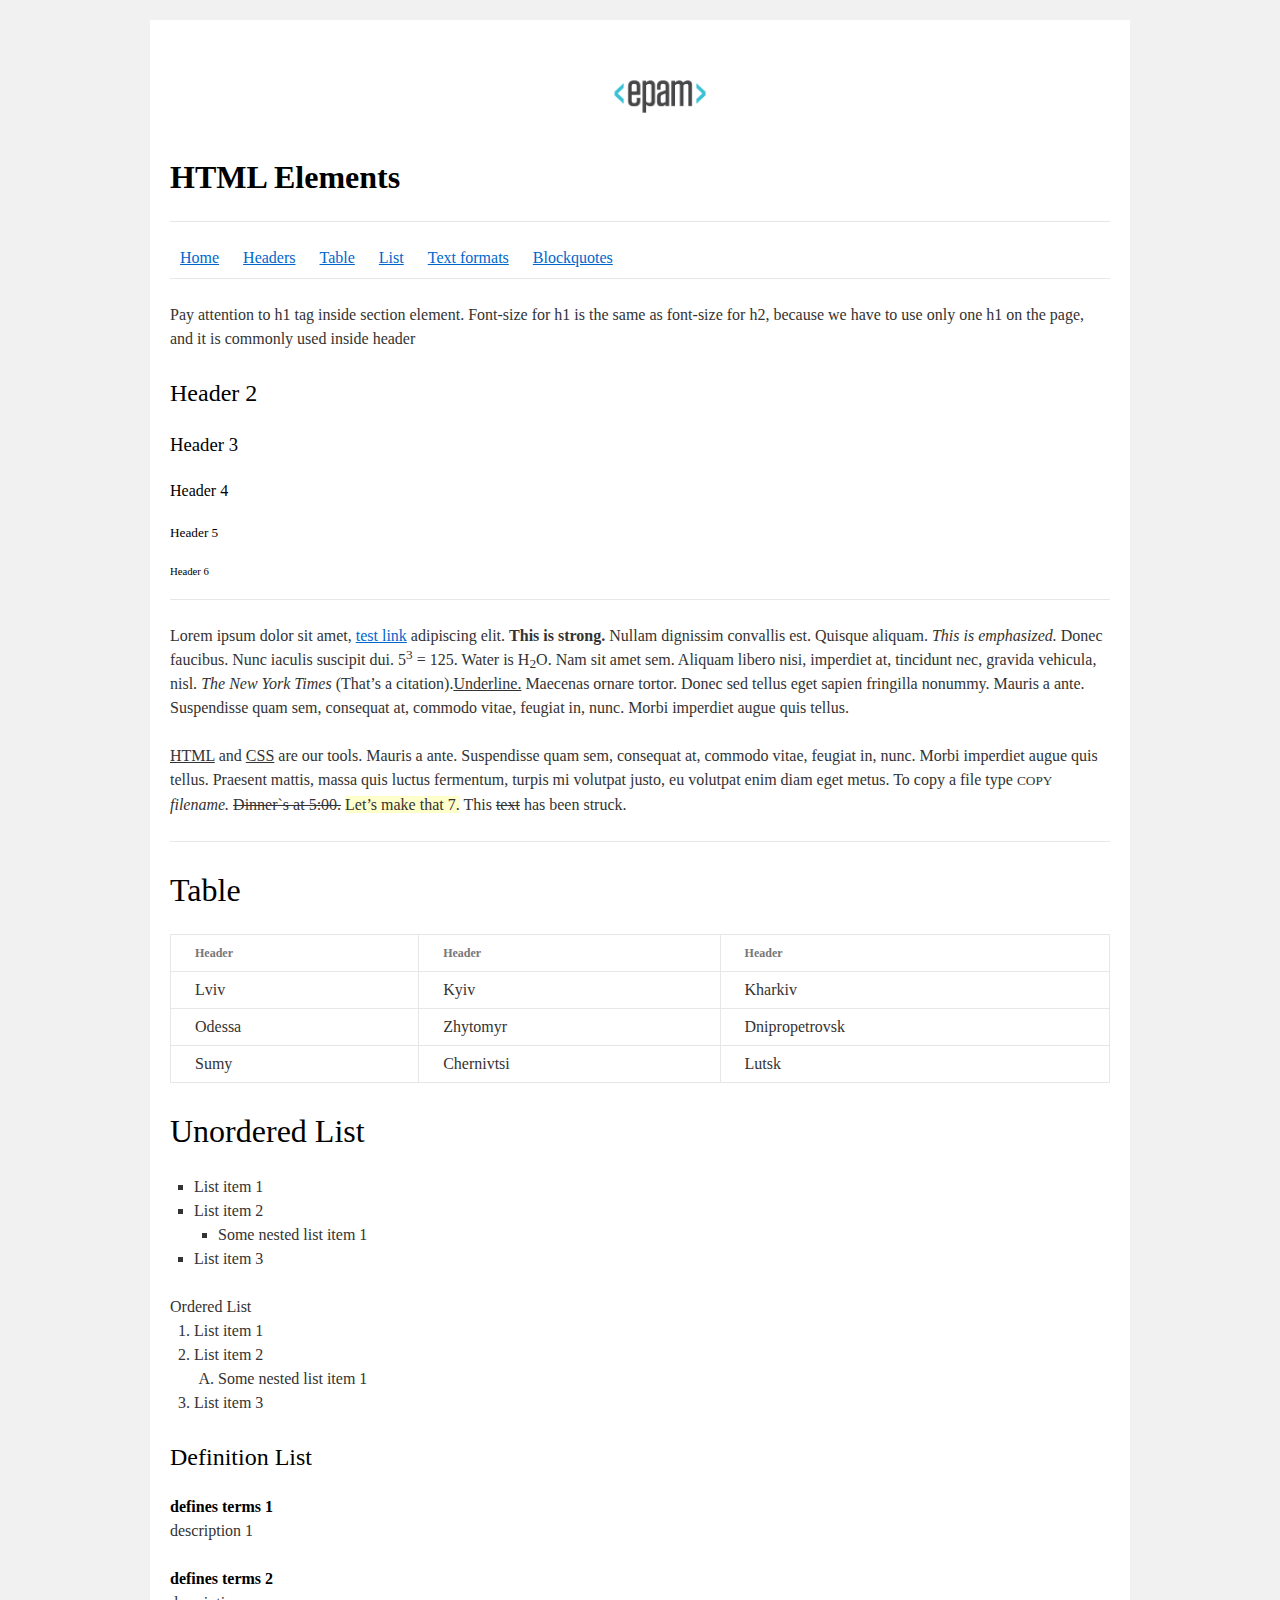
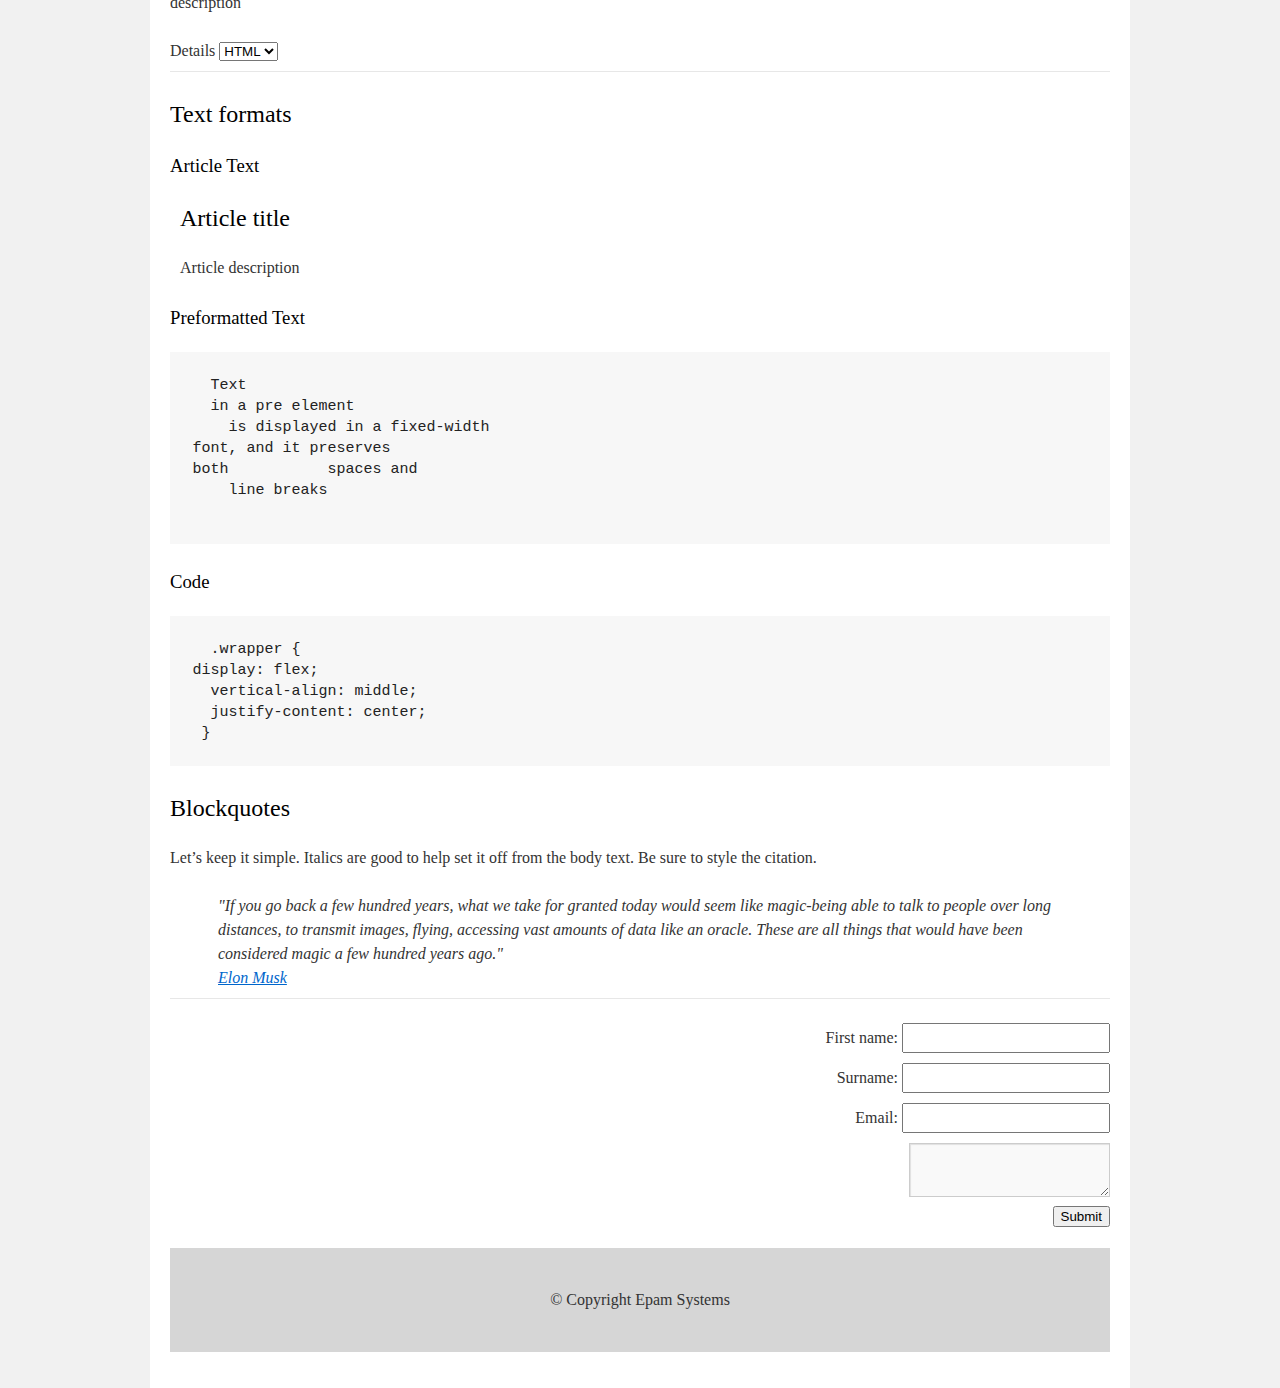
<file: homework/index.html>
<!DOCTYPE html>
<html lang="en">

<head>
  <meta charset="utf-8">
  <title>HTML Basics</title>
  <link rel="stylesheet" href="style.css">
</head>

<body>
  <div id="wrapper">
    <div id="main">
      <div id="container">
        <div id="content" role="main">
          <!-- TODO: Content goes here -->
          <img src="logo.png">
          <h1><b>HTML Elements</b></h1>
<hr>
          <nav>
  
            <a href="#">Home</a>
            <a href="#">Headers</a>
            <a href="#">Table</a>
            <a href="#">List</a>
            <a href="#">Text formats</a>
            <a href="#">Blockquotes</a>

</nav>
<hr>
<p>Pay attention to h1 tag inside section element. Font-size for h1 is the same as font-size for h2,
 because we have to use only one h1 on the page, and it is commonly used inside header</p>

<h2>Header 2</h2>
<h3>Header 3</h3>
<h4>Header 4</h4>
<h5>Header 5</h5>
<h6>Header 6</h6>
<hr>
<p>Lorem ipsum dolor sit amet, <a href="#">test link</a> adipiscing elit. <strong>This is strong.</strong>
 Nullam dignissim convallis est. Quisque aliquam. <i>This is emphasized.</i>
  Donec faucibus. Nunc iaculis suscipit dui. 5<sup>3</sup> = 125. Water is H<sub>2</sub>O. Nam sit amet sem.
   Aliquam libero nisi, imperdiet at, tincidunt nec, gravida vehicula, nisl.
    <i>The New York Times</i> (That’s a citation).<u>Underline.</u> Maecenas ornare tortor.
     Donec sed tellus eget sapien fringilla nonummy. Mauris a ante.
      Suspendisse quam sem, consequat at, commodo vitae, feugiat in, nunc.
       Morbi imperdiet augue quis tellus.</p>

<p><u>HTML</u> and <u>CSS</u> are our tools. Mauris a ante. Suspendisse quam sem, consequat at, commodo vitae,
 feugiat in, nunc. Morbi imperdiet augue quis tellus. Praesent mattis, massa quis luctus fermentum,
  turpis mi volutpat justo, eu volutpat enim diam eget metus. To copy a file type <small>COPY</small> 
  <i>filename.</i>
   <del>Dinner`s at 5:00.</del> <ins>Let’s make that 7.</ins> This <del>text</del> has been struck.</p>
<hr>
<h1>Table</h1>
<table>
<tr>
<th>Header</th>
<th>Header</th>
<th>Header</th>
</tr>

<tr>
  <td>Lviv</td>
  <td>Kyiv</td>
  <td>Kharkiv</td>
</tr>

<tr>
  <td>Odessa</td>
  <td>Zhytomyr</td>
  <td>Dnipropetrovsk</td>
</tr>

<tr>
  <td>Sumy</td>
  <td>Chernivtsi</td>
  <td>Lutsk</td>
</tr>

</table>


<h1>Unordered List</h1>

<ul>
  <li>List item 1</li>
  <li>List item 2</li>
  <ul>
    <li>Some nested list item 1</li>
    </ul>
  <li>List item 3
</li>
</ul>


	

<h1></h1>Ordered List
<ol>
<li> List item 1</li>
<li>List item 2</li>
<ol class="A">
  <li>Some nested list item 1</li>
  </ol>
<li>List item 3</li>
</ol>

<h2>Definition List</h2>

<dl>
<dt>defines terms 1</dt>
<dd>description 1</dd>
<dt>defines terms 2</dt>
<dd>description </dd>
</dl>

Details
<select>
<option>HTML</option>
<option>CSS</option>
<option>JS</option>
</select>

<hr>
<h2>Text formats</h2>


  <h3>Article Text</h3>
<article>

  <h2>Article title</h2>

<p>Article description</p>
</article>

<h3>Preformatted Text</h3>

<pre>
  Text
  in a pre element
    is displayed in a fixed-width
font, and it preserves
both           spaces and
    line breaks
  </pre>


<h3>Code</h3>
<pre>
  .wrapper {
display: flex;
  vertical-align: middle;
  justify-content: center;
 }
</pre>


 <h2>Blockquotes</h2>

<p>Let’s keep it simple. Italics are good to help set it off from the body text.
   Be sure to style the citation.</p>
<blockquote> 
"If you go back a few hundred years, what we take for granted today would seem 
like magic-being able to talk to people over long distances, to transmit images, flying,
 accessing vast amounts of data like an oracle. These are all things that would have been 
 considered magic a few hundred years ago." <br>         
 <a href="#">Elon Musk</a>  
</blockquote> 
<hr>
<form align="rigt" method="post">
  First name: <input><br>
Surname: <input><br>
Email: <input><br>
<textarea></textarea>
<br>
<button class="submit">Submit</button>
</form>


<footer>© Copyright Epam Systems</footer>

        </div>
      </div>
    </div>
  </div>
</body>

</html>
</file>
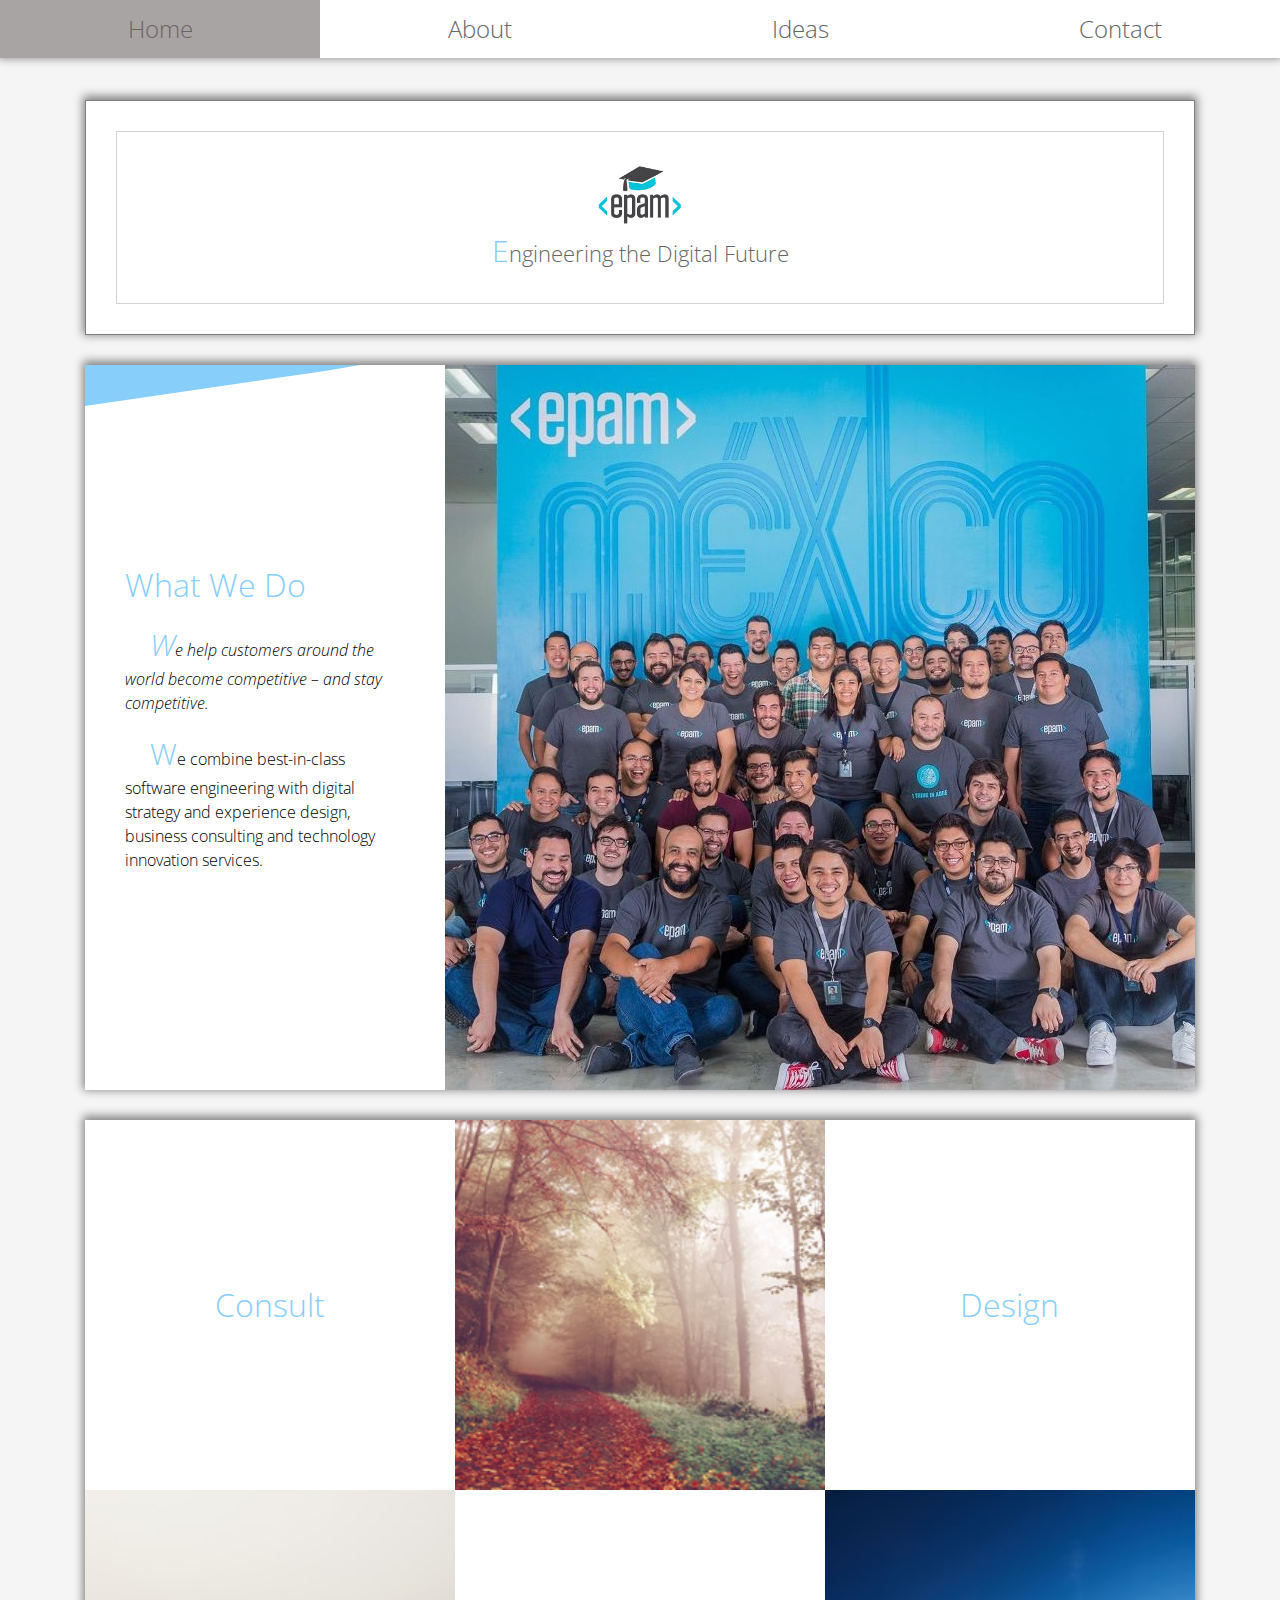
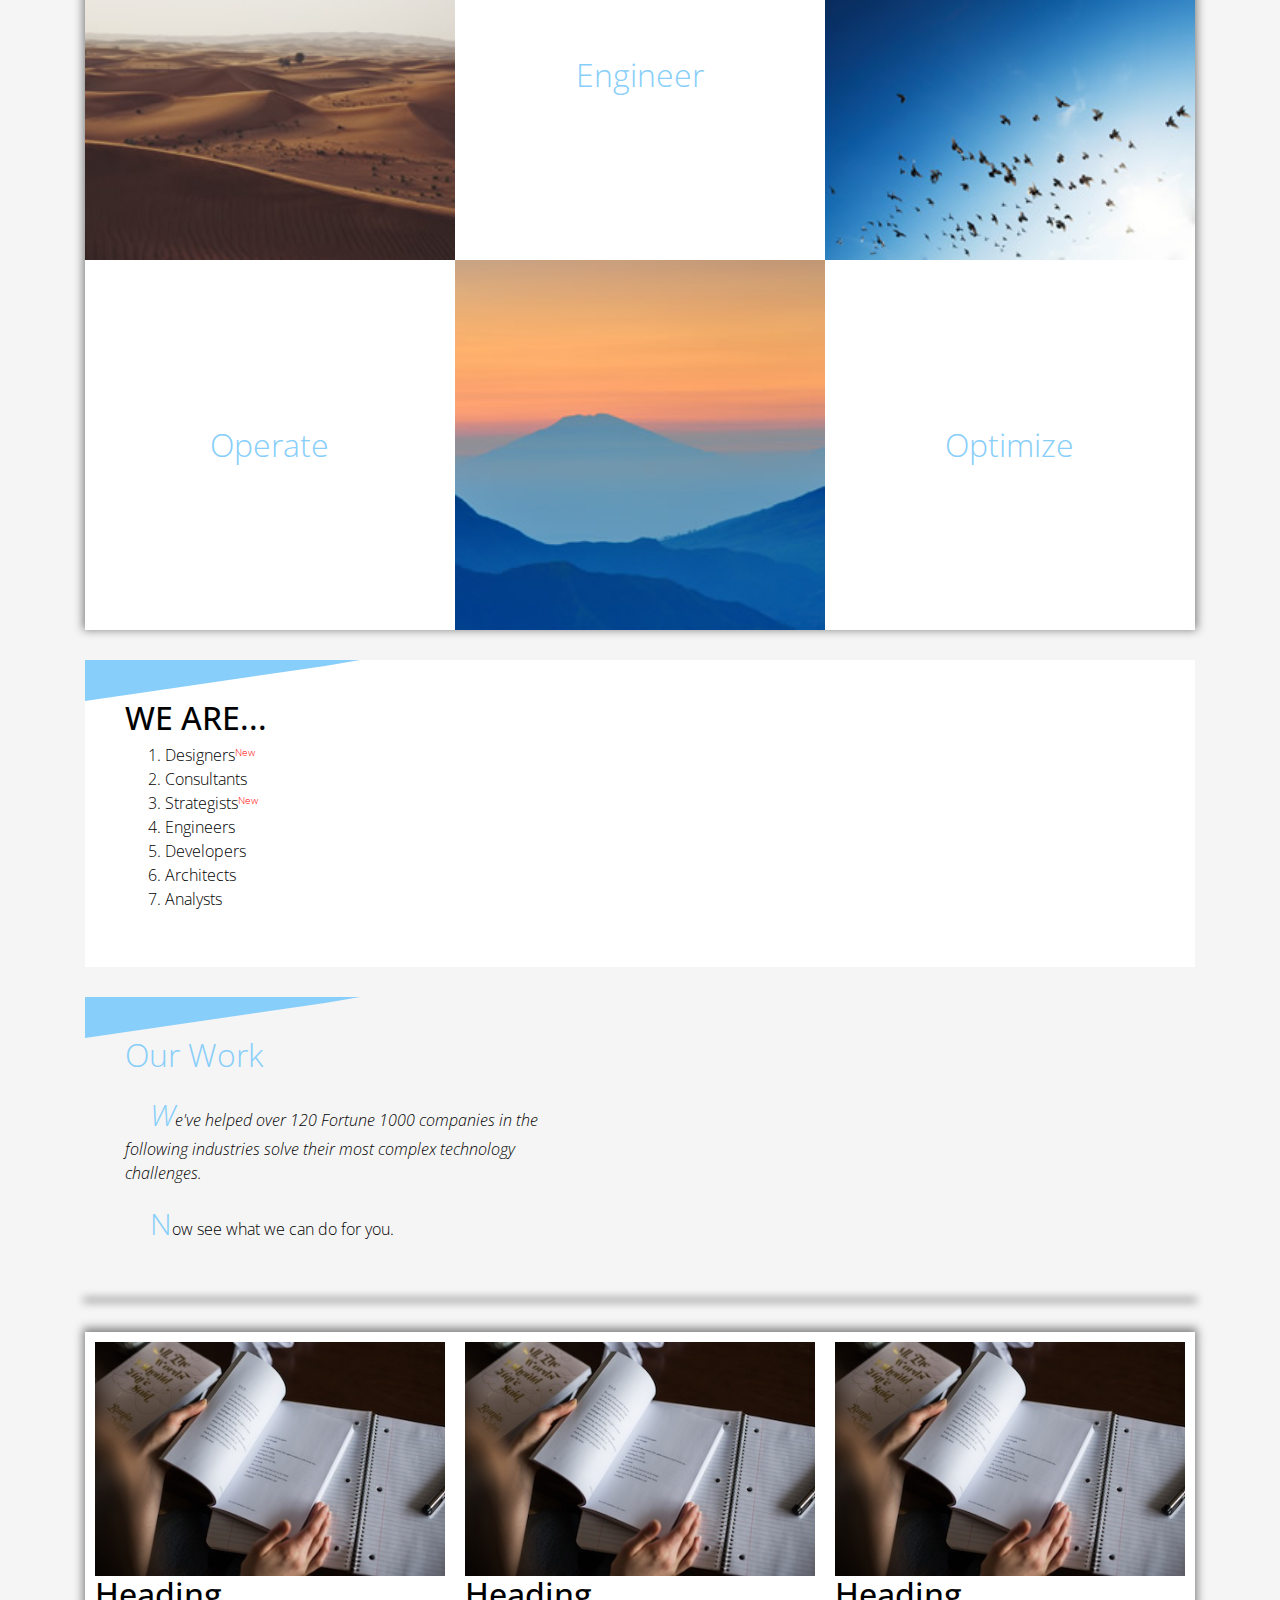
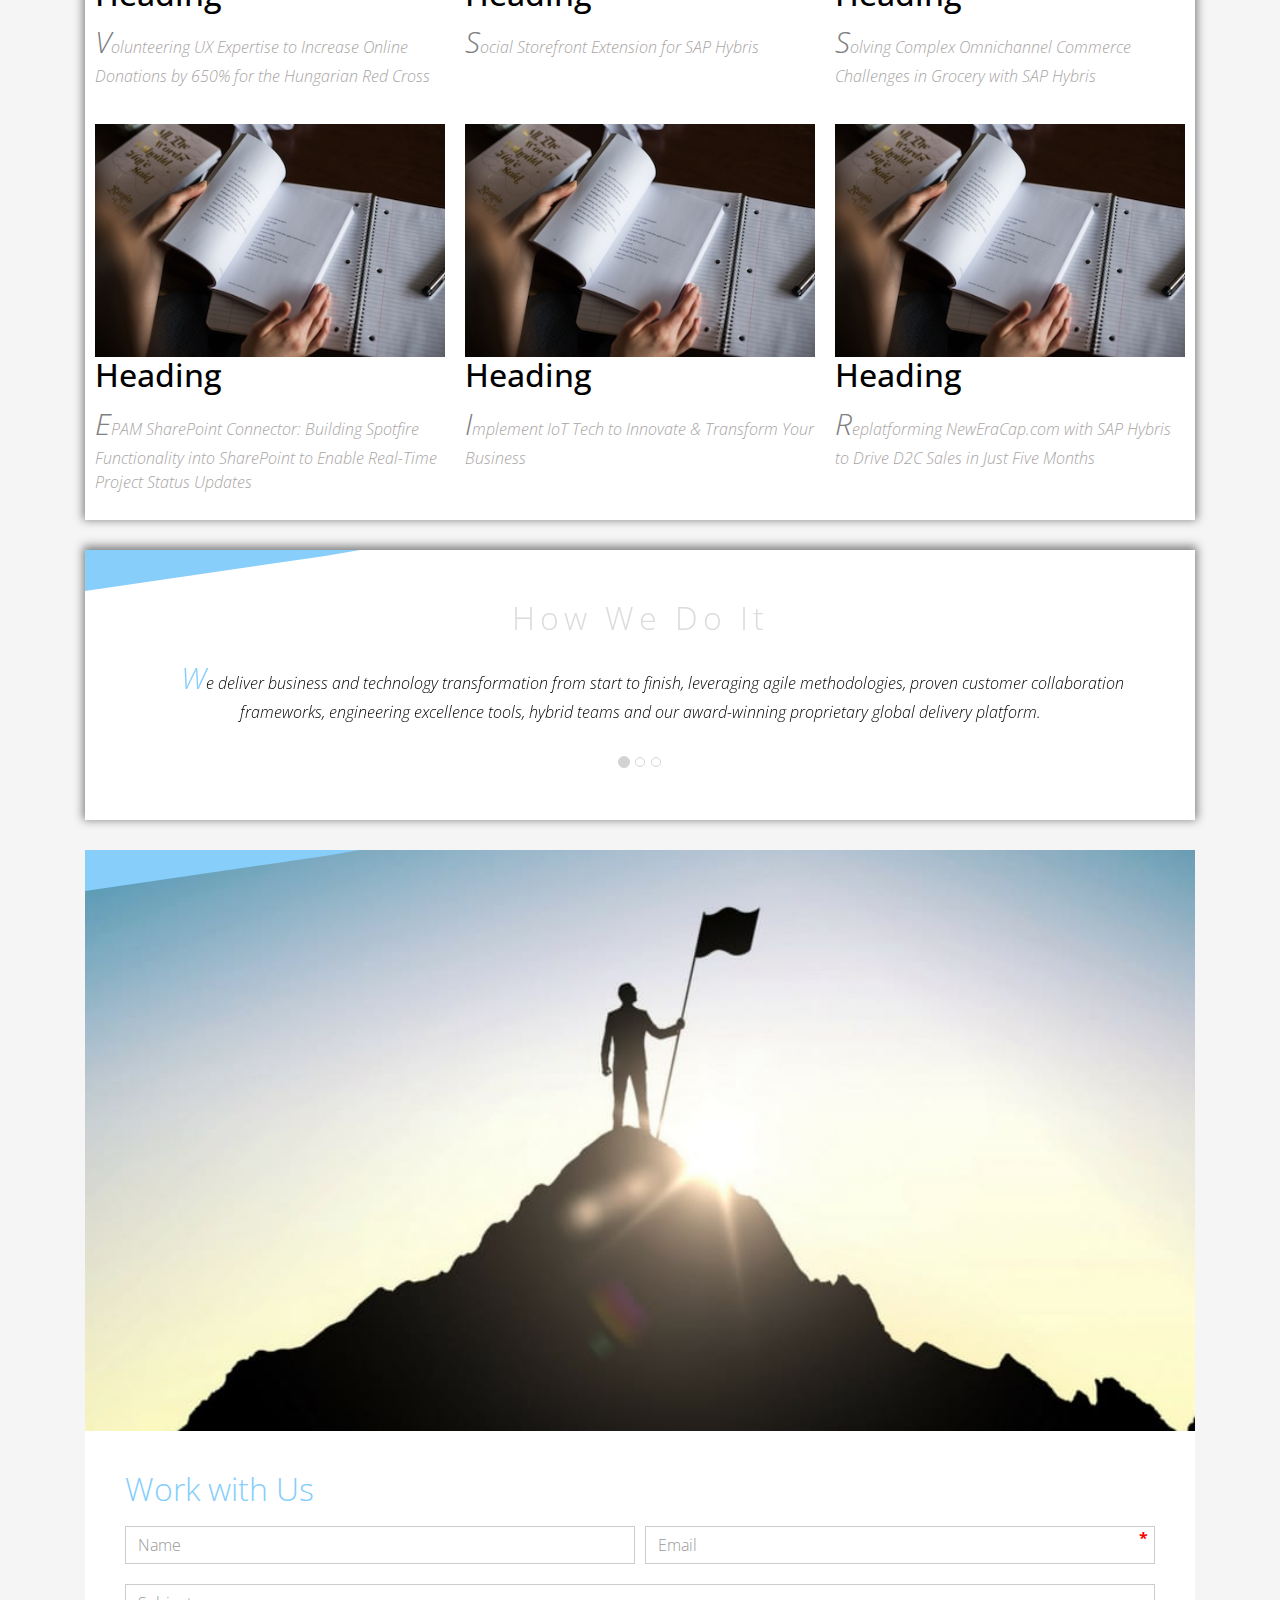
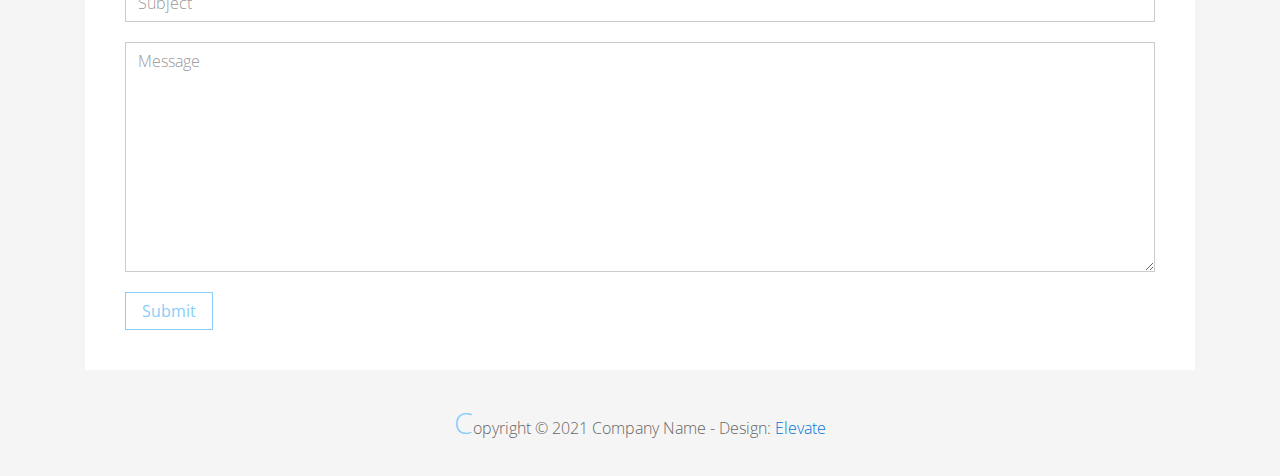
<file: FL18_HW2/homework/index.html>
<!DOCTYPE html>
<html lang="en">
<head>
  <meta charset="utf-8">
  <meta http-equiv="X-UA-Compatible" content="IE=edge">
  <meta name="viewport" content="width=device-width, initial-scale=1">

  <title>CSS Basics HW</title>



  <!-- load stylesheets -->
  <link rel="stylesheet" href="http://fonts.googleapis.com/css?family=Open+Sans:300,400">
  <!-- Google web font "Open Sans" -->
  <link rel="stylesheet" href="css/bootstrap.min.css">
  <!-- Bootstrap style -->
  <link rel="stylesheet" href="css/general.css">
  <link rel="stylesheet" href="css/style.css">
  <!-- Templatemo style -->
</head>

<body>
<div class="container">

  <div class="tm-sidebar">
    <nav class="tm-main-nav">
      <ul>
        <li class="tm-nav-item"><a href="#home" class="tm-nav-item-link">Home</a></li>
        <li class="tm-nav-item"><a href="#about" class="tm-nav-item-link">About</a></li>
        <li class="tm-nav-item"><a href="#ideas" class="tm-nav-item-link">Ideas</a></li>
        <li class="tm-nav-item"><a href="#contact" class="tm-nav-item-link">Contact</a></li>
      </ul>
    </nav>
  </div>

  <div class="tm-main-content">

    <div id="home" class="tm-content-box tm-content-header margin-b-10">
      <div class="tm-banner">
        <div class="tm-banner-inner">
          <img src="img/epam_logo.png" width="100" alt="">
          <p class="tm-banner-text">Engineering the Digital Future</p>
        </div>
      </div>
    </div>

    <section>
      <div class="tm-content-box flex-2-col">

        <div class="padding-medium flex-item tm-team-description-container flex-item">
          <h2 class="tm-section-title">What We Do</h2>
          <p class="tm-section-description">We help customers around the world become competitive – and stay competitive.</p>
          <p class="tm-section-description"> We combine best-in-class software engineering with digital strategy and experience design, business consulting and technology innovation services.</p>
        </div>
        <div class="flex-item">
          <img src="img/epam-mexico.jpg" alt="epam-mexico">
        </div>

      </div>

      <div id="about" class="tm-content-box">

        <ul class="boxes gallery-container">
          <li class="box box-bg">
            <h2 class="tm-section-title tm-section-title-box tm-box-bg-title">Consult</h2>
          </li>
          <li class="box">
            <a href="img/idea-large-01.jpg">
              <img src="img/idea-01.jpg" alt="Image" class="img-fluid thumbnail box-img">
            </a>
          </li>
          <li class="box box-bg">
            <h2 class="tm-section-title tm-section-title-box tm-box-bg-title">Design</h2>
          </li>
          <li class="box">
            <a href="img/idea-large-02.jpg">
              <img src="img/idea-02.jpg" alt="Image" class="img-fluid thumbnail box-img">
            </a>
          </li>
          <li class="box box-bg">
            <h2 class="tm-section-title tm-section-title-box tm-box-bg-title">Engineer</h2>
          </li>
          <li class="box">
            <a href="img/idea-large-03.jpg">
              <img src="img/idea-03.jpg" alt="Image" class="img-fluid thumbnail box-img">
            </a>
          </li>
          <li class="box box-bg">
            <h2 class="tm-section-title tm-section-title-box tm-box-bg-title">Operate</h2>
          </li>
          <li class="box">
            <a href="img/idea-large-04.jpg">
              <img src="img/idea-04.jpg" alt="Image" class="img-fluid thumbnail box-img">
            </a>
          </li>
          <li class="box box-bg">
            <h2 class="tm-section-title tm-section-title-box tm-box-bg-title">Optimize</h2>
          </li>
        </ul>

      </div>

    </section>

    <!-- slider -->
    <section class="heading tm-content-box">
      <div class="padding-medium">
        <h2> WE ARE...</h2>
        <ol>
          <li><a href="index.html" class="text">Designers</a></li>
          <li><a href="index.html">Consultants</a></li>
          <li><a href="#" class="text">Strategists</a></li>
          <li><a href="#">Engineers</a></li>
          <li><a href="#">Developers</a></li>
          <li><a href="#">Architects</a></li>
          <li><a href="#">Analysts</a></li>
        </ol>
      </div>
    </section>

    <section class="blocks">
      <div class="padding-medium flex-item tm-team-description-container">
        <h2 class="tm-section-title">Our Work</h2>
        <p class="tm-section-description">We've helped over 120 Fortune 1000 companies in the following industries solve their most complex technology challenges. </p>
        <p class="tm-section-description"> Now see what we can do for you.</p>
      </div>
      <div class="tm-content-box flex-2-col">
      </div>
      <div  class="tm-content-box">
        <ul class="boxes gallery-container">
          <li class="box box-work">
            <img src="img/study.jpeg" alt="Image" class="img-fluid">
            <div>
              <h2>Heading</h2>
              <p>Volunteering UX Expertise to Increase Online Donations by 650% for the Hungarian Red Cross</p>
            </div>
          </li>
          <li class="box box-work">
            <img src="img/study.jpeg" alt="Image" class="img-fluid">
            <div>
              <h2>Heading</h2>
              <p>Social Storefront Extension for SAP Hybris</p>
            </div>
          </li>
          <li class="box box-work">
            <img src="img/study.jpeg" alt="Image" class="img-fluid">
            <div>
              <h2>Heading</h2>
              <p>Solving Complex Omnichannel Commerce Challenges in Grocery with SAP Hybris</p>
            </div>
          </li>
          <li class="box box-work">
            <img src="img/study.jpeg" alt="Image" class="img-fluid">
            <div>
              <h2>Heading</h2>
              <p>EPAM SharePoint Connector: Building Spotfire Functionality into SharePoint to Enable Real-Time Project Status Updates</p>
            </div>
          </li>
          <li class="box box-work">
            <img src="img/study.jpeg" alt="Image" class="img-fluid">
            <div>
              <h2>Heading</h2>
              <p>Implement IoT Tech to Innovate &amp; Transform Your Business</p>
            </div>
          </li>
          <li class="box box-work">
            <img src="img/study.jpeg" alt="Image" class="img-fluid">
            <div>
              <h2>Heading</h2>
              <p>Replatforming NewEraCap.com with SAP Hybris to Drive D2C Sales in Just Five Months</p>
            </div>
          </li>
        </ul>

      </div>
    </section>

    <section id="ideas">
      <div id="tmCarousel" class="carousel slide tm-content-box" data-ride="carousel">

        <ol class="carousel-indicators">
          <li data-target="#tmCarousel" data-slide-to="0" class="active"></li>
          <li data-target="#tmCarousel" data-slide-to="1" class=""></li>
          <li data-target="#tmCarousel" data-slide-to="2" class=""></li>
        </ol>

        <div class="carousel-inner" role="listbox">

          <div class="carousel-item active">
            <div class="carousel-content">
              <div class="flex-item">
                <h2 class="tm-section-title">How We Do It</h2>
                <p class="tm-section-description carousel-description">We deliver business and technology transformation from start to finish, leveraging agile methodologies, proven customer collaboration frameworks, engineering excellence tools, hybrid teams and our award-winning proprietary global delivery platform.</p>
              </div>
            </div>
          </div>

          <div class="carousel-item">
            <div class="carousel-content">
              <div class="flex-item">
                <h2 class="tm-section-title">Our Clients</h2>
                <p class="tm-section-description carousel-description">Lorem ipsum dolor sit amet,
                  consectetur adipiscing elit. Quisque vel nisi pharetra nibh varius pharetra ac
                  sagittis nisi. Etiam pharetra vestibulum hendrerit. Pellentesque interdum metus
                  sed massa rutrum.</p>
              </div>
            </div>
          </div>

          <div class="carousel-item">
            <div class="carousel-content">
              <div class="flex-item">
                <h2 class="tm-section-title">Our Projects</h2>
                <p class="tm-section-description carousel-description">Donec ex libero, fringilla
                  vitae purus sit amet, rhoncus pharetra lorem. Pellentesque id sem id lacus
                  ultricies vehicula. Aliquam rutrum mi non. Pellentesque interdum metus sed massa
                  rutrum.</p>
              </div>
            </div>
          </div>

        </div>

      </div>
    </section>

    <section class="tm-content-box">
      <img src="img/contact-us.jpg" alt="Contact image" class="img-fluid img-contact-us">

      <div id="contact" class="padding-medium">
        <h2 class="tm-section-title">Work with Us</h2>
        <form action="#contact" method="get" class="contact-form">

          <div class="form-group col-xs-12 col-sm-12 col-md-6 col-lg-6 form-group-2-col-left">
            <input type="text" id="contact_name" name="contact_name" class="form-control"
                   placeholder="Name" required/>
          </div>
          <div class="form-group col-xs-12 col-sm-12 col-md-6 col-lg-6 form-group-2-col-right mandatory-field">
            <input type="email" id="contact_email" name="contact_email" class="form-control"
                   placeholder="Email" required/>
          </div>
          <div class="form-group">
            <input type="text" id="contact_subject" name="contact_subject" class="form-control"
                   placeholder="Subject" required/>
          </div>
          <div class="form-group">
            <textarea id="contact_message" name="contact_message" class="form-control" rows="9"
                      placeholder="Message" required></textarea>
          </div>

          <button type="submit" class="btn btn-primary submit-btn">Submit</button>

        </form>
      </div>
    </section>

    <footer class="tm-footer">
      <p class="text-xs-center">Copyright &copy; 2021 Company Name

        - Design: <a rel="nofollow" href="http://www.templatemo.com/tm-481-elevate"
                     target="_parent">Elevate</a></p>
    </footer>

  </div>

</div>

</body>
</html>
</file>
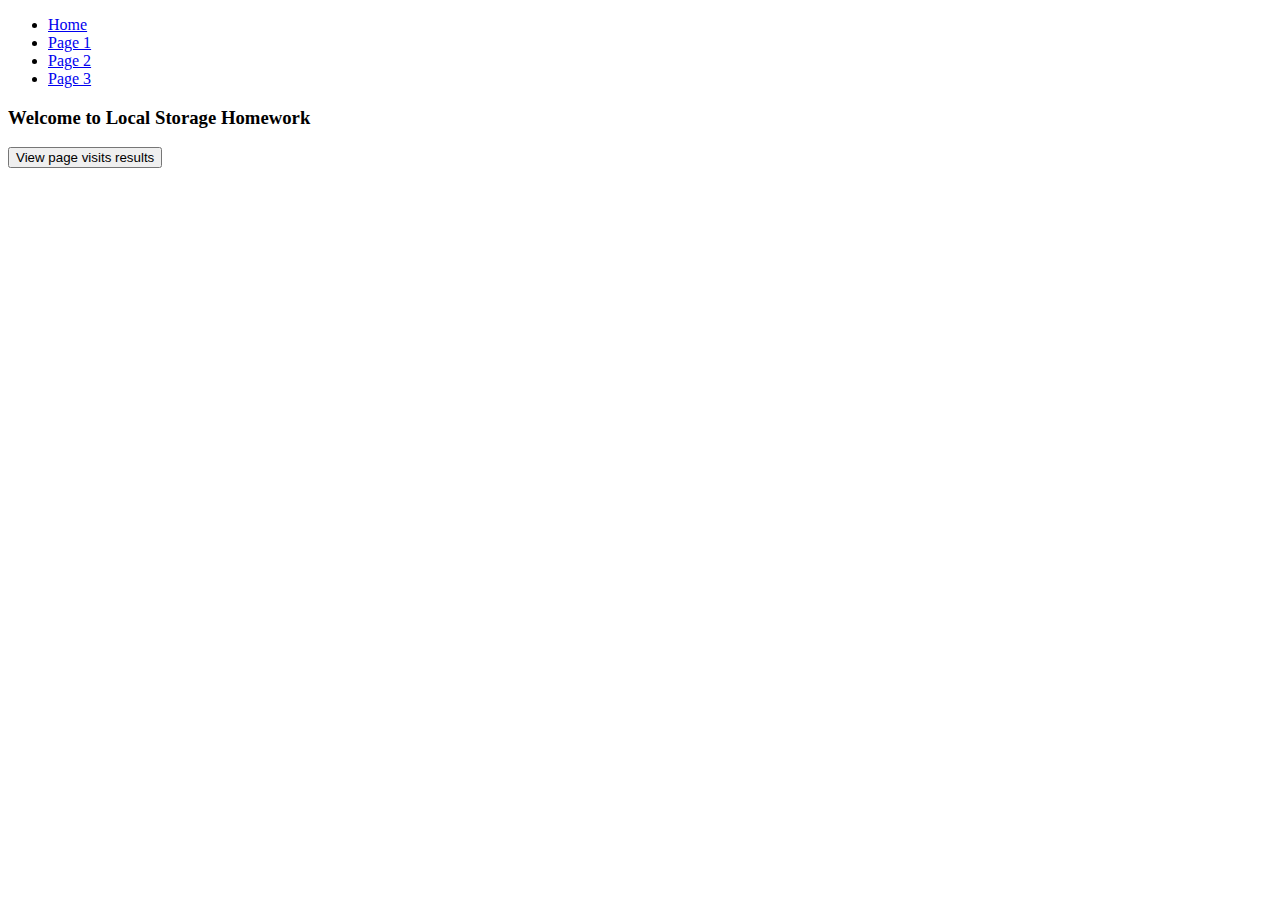
<file: FL18_HW6/homework/index.html>
<!DOCTYPE html>
<html lang="en">

<head>
  <meta charset="UTF-8">
  <meta name="viewport" content="width=device-width, initial-scale=1.0">
  <meta http-equiv="X-UA-Compatible" content="ie=edge">
  <link href="https://fonts.googleapis.com/css?family=Hind:400,600%7CSource+Sans+Pro:400,600,700%7CFresca"
        rel="stylesheet"/>

  <link rel="stylesheet" type="text/css" href="css/main.css">
  <link rel="stylesheet" href="https://cdn.jsdelivr.net/npm/bootstrap@4.5.3/dist/css/bootstrap.min.css"
        integrity="sha384-TX8t27EcRE3e/ihU7zmQxVncDAy5uIKz4rEkgIXeMed4M0jlfIDPvg6uqKI2xXr2" crossorigin="anonymous">
  <script src="https://code.jquery.com/jquery-3.5.1.slim.min.js"
          integrity="sha384-DfXdz2htPH0lsSSs5nCTpuj/zy4C+OGpamoFVy38MVBnE+IbbVYUew+OrCXaRkfj"
          crossorigin="anonymous"></script>
  <script src="https://cdn.jsdelivr.net/npm/bootstrap@4.5.3/dist/js/bootstrap.bundle.min.js"
          integrity="sha384-ho+j7jyWK8fNQe+A12Hb8AhRq26LrZ/JpcUGGOn+Y7RsweNrtN/tE3MoK7ZeZDyx"
          crossorigin="anonymous"></script>

  <script src="js/index.js"></script>

  <title>Homework 6</title>
</head>

<body>
  <div class="container">
    <div class="mx-auto" id="content">
      <ul class="nav nav-pills mt-3 mb-5 ml-5">
        <li class="nav-item">
          <a class="nav-link active" href="#">Home</a>
        </li>
        <li class="nav-item">
          <a class="nav-link" onclick="visitLink('Page1')" href="page_1.html">Page 1</a>
        </li>
        <li class="nav-item">
          <a class="nav-link" onclick="visitLink('Page2')" href="page_2.html">Page 2</a>
        </li>
        <li class="nav-item">
          <a class="nav-link" onclick="visitLink('Page3')" href="page_3.html">Page 3</a>
        </li>
      </ul>
      <h3 class="mb-5">Welcome to Local Storage Homework</h3>
      <button type="button" onclick="viewResults()" class="btn btn-primary btn-lg btn-block mb-5">View page visits results</button>
    </div>

  </div>
</body>

</html>
</file>
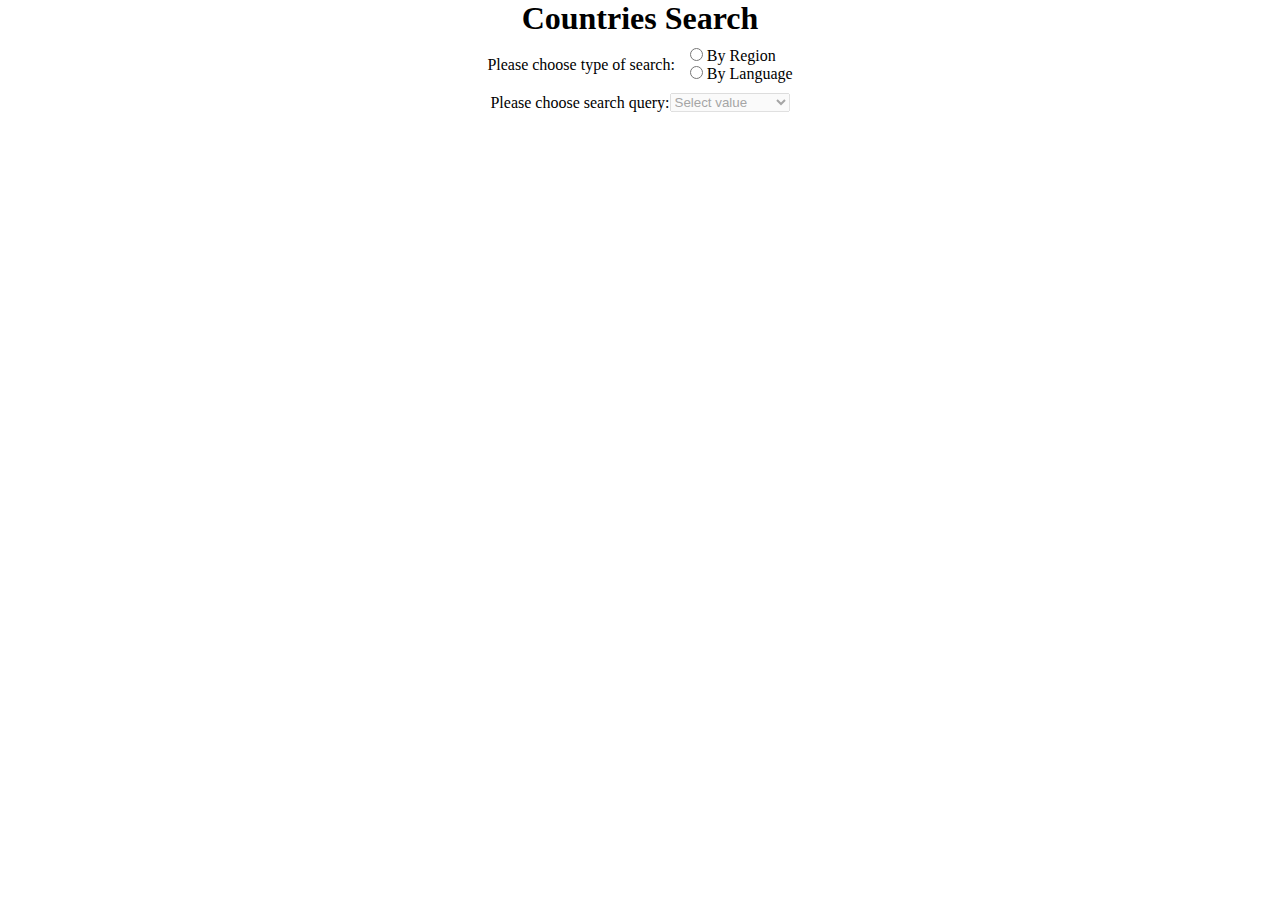
<file: FL18_HW8/homework/index.html>
<!DOCTYPE html>
<html lang="en">
  <head>
    <meta charset="UTF-8" />
    <meta name="viewport" content="width=device-width, initial-scale=1.0" />
    <link rel="stylesheet" href="./styles.css" />
    <script src="./external-service.js"></script>
    <title>FE Lab 18</title>
  </head>
  <body>
    <div id="app-root">
      <main>
        <article>
          <h1>Countries Search
          </h1>
          <div class="sort-block">
            <p>Please choose type of search:</p>
            <div class="sort-parameters-type">
              <div>
                <input type="radio" id="sort-parameter-region" onclick="checkReg()" name="sort" value="region">
                  <label for="sort-parameter-region">By Region</label>
              </div>
              <div>
                <input type="radio" id="sort-parameter-language" onclick="checkReg()" name="sort" value="language">
                  <label for="sort-parameter-language">By Language</label>
              </div>
            </div>
          </div>
          <div class="sort-block">
            <p>Please choose search query:</p>
            <form id="sort-parameters-query">
              <select disabled id="regions-list" name="regions" onchange="checkSelectedValue(event)" onclick="sortTables(0)">
                <option disabled selected>Select value</option>
              </select>
            </form>
          </div>
          <p id="no-items"></p>
          <table id="countries-table">           
          </table>
        </article>
      </main>
    </div>

    <script src="./app.js"></script>
  </body>
</html>
</file>
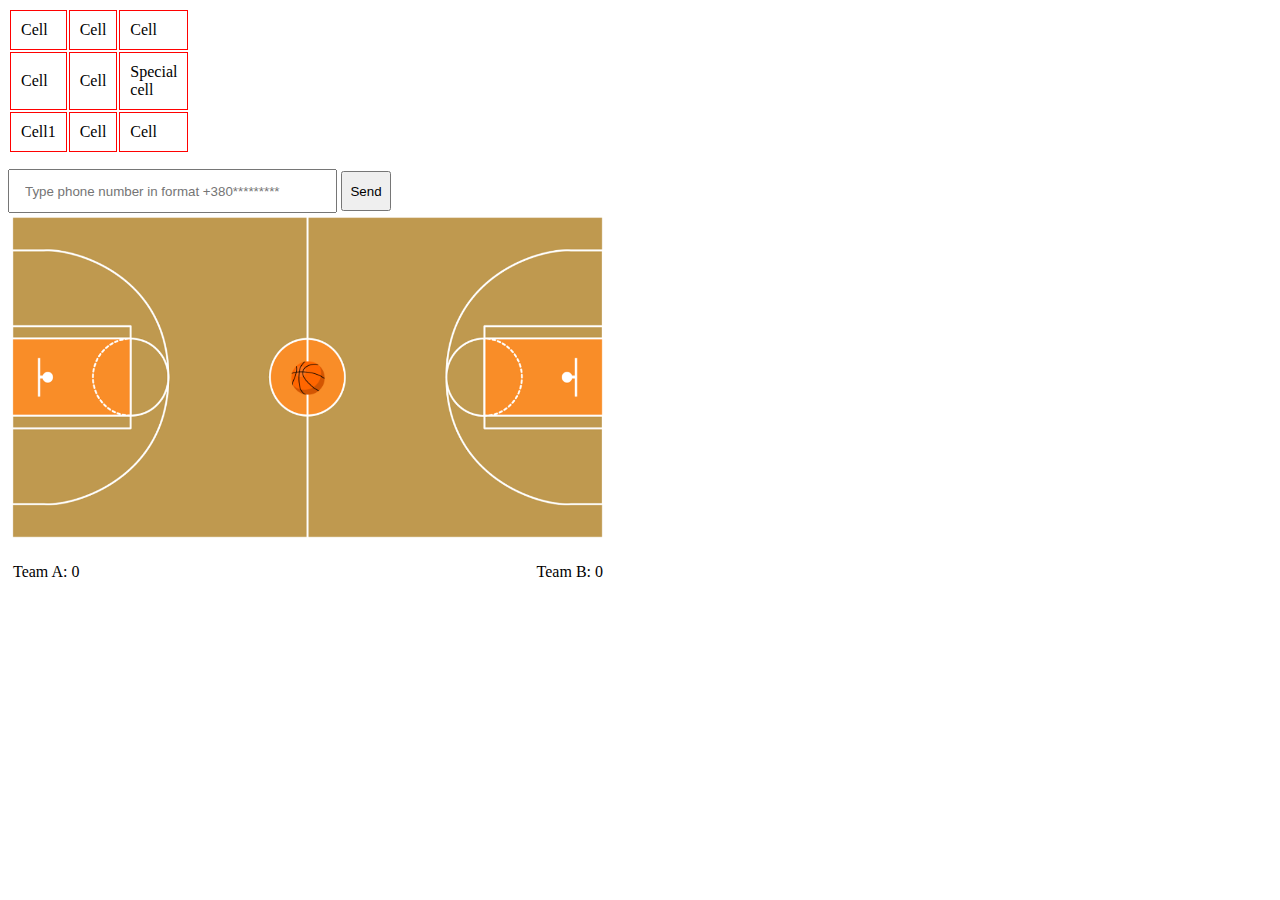
<file: FL18_HW9/homework/index.html>
<!DOCTYPE html>
<html lang="en">

<head>
  <meta charset="UTF-8">
  <title>Homework 9 - JS DOM Events</title>
  <link rel="stylesheet" href="styles.css">
</head>

<body>
  <div id="task1">
    <!-- TEMPLATE FOR TASK 1 GOES HERE -->
    <table>
      <tr >
        <td class="first" onclick="toYellow(this),toBlue(this) ">Cell</td>
        <td class="first" onclick="toYellow(this),toBlue(this)">Cell</td>
        <td class="first" onclick="toYellow(this),toBlue(this)">Cell</td>
      </tr>
      <tr >
        <td  onclick="toYellow(this)">Cell</td>
        <td  onclick="toYellow(this)">Cell</td>
        <td class="special" onclick="toGreen(this)">Special cell</td>
      </tr>
      <tr >
        <td  onclick="toYellow(this)">Cell1</td>
        <td  onclick="toYellow(this)">Cell</td>
        <td  onclick="toYellow(this)">Cell</td>
      </tr>
    </table>
  </div>

  <div id="task2">
    <!-- TEMPLATE FOR TASK 2 GOES HERE -->
    <div id="message">
    </div>
    <form id="phone-validation">
      <input id="phone-input" placeholder="Type phone number in format +380*********">
      <button id="send-valid-phone">Send</button>
    </form>
  </div>

  <div id="task3">
    <!-- TEMPLATE FOR TASK 3 GOES HERE -->
    <img src="assets/court.png" id="court">
    <img src="assets/ball.png" id="ball">
    <div id="left-hoop"></div>
    <div id="right-hoop"></div>
    <p id="score-left">Team A: 0</p>
    <p id="score-right">Team B: 0</p>
  </div>

  <script src="./index.js"></script>
</body>

</html>
</file>
<file: homework/style.css>
html,body,div,span,applet,object,iframe,h1,h2,h3,h4,h5,h6,p,blockquote,pre,a,abbr,acronym,address,big,cite,code,del,dfn,em,font,img,ins,kbd,q,s,samp,small,strike,strong,sub,sup,tt,var,b,u,i,center,dl,dt,dd,ol,ul,li,fieldset,form,label,legend,table,caption,tbody,tfoot,thead,tr,th,td{background:transparent;border:0;margin:0;padding:0;vertical-align:baseline}body{line-height:1}h1,h2,h3,h4,h5,h6{clear:both;font-weight:normal}ol,ul{list-style:none}blockquote{quotes:none}blockquote:before,blockquote:after{content:'';content:none}del{text-decoration:line-through}table{border-collapse:collapse;border-spacing:0}a img{border:0}#container{float:left;margin:0 -240px 0 0;width:100%}#primary,#secondary{float:right;overflow:hidden;width:220px}#secondary{clear:right}#footer{clear:both;width:100%}.one-column #content{margin:0 auto;width:640px}.single-attachment #content{margin:0 auto;width:900px}body,input,textarea,.page-title span,.pingback a.url{font-family:Georgia,"Bitstream Charter",serif}h3#comments-title,h3#reply-title,#access .menu,#access div.menu ul,#cancel-comment-reply-link,.form-allowed-tags,#site-info,#site-title,#wp-calendar,.comment-meta,.comment-body tr th,.comment-body thead th,.entry-content label,.entry-content tr th,.entry-content thead th,.entry-meta,.entry-title,.entry-utility,#respond label,.navigation,.page-title,.pingback p,.reply,.widget-title,.wp-caption-text{font-family:"Helvetica Neue",Arial,Helvetica,"Nimbus Sans L",sans-serif}input[type="submit"]{font-family:"Helvetica Neue",Arial,Helvetica,"Nimbus Sans L",sans-serif}pre{font-family:"Courier 10 Pitch",Courier,monospace}code{font-family:Monaco,Consolas,"Andale Mono","DejaVu Sans Mono",monospace}#access .menu-header,div.menu,#colophon,#branding,#main,#wrapper{margin:0 auto;width:940px}#wrapper{background:#fff;margin-top:20px;padding:0 20px}#footer-widget-area{overflow:hidden}#footer-widget-area .widget-area{float:left;margin-right:20px;width:220px}#footer-widget-area #fourth{margin-right:0}#site-info{float:left;font-size:14px;font-weight:bold;width:700px}#site-generator{float:right;width:220px}body{background:#f1f1f1}body,input,textarea{color:#666;font-size:12px;line-height:18px}hr{background-color:#e7e7e7;border:0;clear:both;height:1px;margin-bottom:18px}p{margin-bottom:18px}ul{list-style:square;margin:0 0 18px 1.5em}ol{list-style:decimal;margin:0 0 18px 1.5em}ol ol{list-style:upper-alpha}ol ol ol{list-style:lower-roman}ol ol ol ol{list-style:lower-alpha}ul ul,ol ol,ul ol,ol ul{margin-bottom:0}dl{margin:0 0 24px 0}dt{font-weight:bold}dd{margin-bottom:18px}strong{font-weight:bold}cite,em,i{font-style:italic}big{font-size:131.25%}ins{background:#ffc;text-decoration:none}blockquote{font-style:italic;padding:0 3em}blockquote cite,blockquote em,blockquote i{font-style:normal}pre{background:#f7f7f7;color:#222;line-height:18px;margin-bottom:18px;overflow:auto;padding:1.5em}abbr,acronym{cursor:help}sup,sub{height:0;line-height:1;position:relative;vertical-align:baseline}sup{bottom:1ex}sub{top:.5ex}small{font-size:smaller}input{margin-bottom:10px}input[type="text"],input[type="password"],input[type="email"],input[type="url"],input[type="number"],textarea{background:#f9f9f9;border:1px solid #ccc;box-shadow:inset 1px 1px 1px rgba(0,0,0,0.1);-moz-box-shadow:inset 1px 1px 1px rgba(0,0,0,0.1);-webkit-box-shadow:inset 1px 1px 1px rgba(0,0,0,0.1);padding:2px}a:link{color:#06c}a:visited{color:#743399}a:active,a:hover{color:#ff4b33}.screen-reader-text{clip:rect(1px,1px,1px,1px);overflow:hidden;position:absolute !important;height:1px;width:1px}#header{padding:30px 0 0 0}#site-title{float:left;font-size:30px;line-height:36px;margin:0 0 18px 0;width:700px}#site-title a{color:#000;font-weight:bold;text-decoration:none}#site-description{color:#000;clear:right;float:right;font-style:italic;margin:15px 0 18px 0;opacity:.65;width:220px}#branding img{border-top:4px solid #000;border-bottom:1px solid #000;display:block;float:left}#access{background:#000;display:block;float:left;margin:0 auto;width:940px}#access .menu-header,div.menu{font-size:13px;margin-left:12px;width:928px}#access .menu-header ul,div.menu ul{list-style:none;margin:0}#access .menu-header li,div.menu li{float:left;position:relative}#access a{color:#aaa;display:block;line-height:38px;padding:0 10px;text-decoration:none}#access ul ul{box-shadow:0 3px 3px rgba(0,0,0,0.2);-moz-box-shadow:0 3px 3px rgba(0,0,0,0.2);-webkit-box-shadow:0 3px 3px rgba(0,0,0,0.2);display:none;position:absolute;top:38px;left:0;float:left;width:180px;z-index:99999}#access ul ul li{min-width:180px}#access ul ul ul{left:100%;top:0}#access ul ul a{background:#333;line-height:1em;padding:10px;width:160px;height:auto}#access li:hover>a,#access ul ul:hover>a{background:#333;color:#fff}#access ul li:hover>ul{display:block}#access ul li.current_page_item>a,#access ul li.current_page_ancestor>a,#access ul li.current-menu-ancestor>a,#access ul li.current-menu-item>a,#access ul li.current-menu-parent>a{color:#fff}* html #access ul li.current_page_item a,* html #access ul li.current_page_ancestor a,* html #access ul li.current-menu-ancestor a,* html #access ul li.current-menu-item a,* html #access ul li.current-menu-parent a,* html #access ul li a:hover{color:#fff}#main{clear:both;overflow:hidden;padding:40px 0 0 0}#content{margin-bottom:36px}#content,#content input,#content textarea{color:#333;font-size:16px;line-height:24px}#content p,#content ul,#content ol,#content dd,#content pre,#content hr{margin-bottom:24px}#content ul ul,#content ol ol,#content ul ol,#content ol ul{margin-bottom:0}#content pre,#content kbd,#content tt,#content var{font-size:15px;line-height:21px}#content code{font-size:13px}#content dt,#content th{color:#000}#content h1,#content h2,#content h3,#content h4,#content h5,#content h6{color:#000;line-height:1.5em;margin:0 0 20px 0}#content table{border:1px solid #e7e7e7;margin:0 -1px 24px 0;text-align:left;width:100%}#content tr th,#content thead th{color:#777;font-size:12px;font-weight:bold;line-height:18px;padding:9px 24px;border-right:1px solid #e7e7e7}#content tr td{border-top:1px solid #e7e7e7;padding:6px 24px;border-right:1px solid #e7e7e7}#content tr.odd td{background:#f2f7fc}.hentry{margin:0 0 48px 0}.home .sticky{background:#f2f7fc;border-top:4px solid #000;margin-left:-20px;margin-right:-20px;padding:18px 20px}.single .hentry{margin:0 0 36px 0}.page-title{color:#000;font-size:14px;font-weight:bold;margin:0 0 36px 0}.page-title span{color:#333;font-size:16px;font-style:italic;font-weight:normal}.page-title a:link,.page-title a:visited{color:#777;text-decoration:none}.page-title a:active,.page-title a:hover{color:#ff4b33}#content .entry-title{color:#000;font-size:21px;font-weight:bold;line-height:1.3em;margin-bottom:0}.entry-title a:link,.entry-title a:visited{color:#000;text-decoration:none}.entry-title a:active,.entry-title a:hover{color:#ff4b33}.entry-meta{color:#777;font-size:12px}.entry-meta abbr,.entry-utility abbr{border:0}.entry-meta abbr:hover,.entry-utility abbr:hover{border-bottom:1px dotted #666}.single-author .by-author{position:absolute !important;clip:rect(1px 1px 1px 1px);clip:rect(1px,1px,1px,1px)}.entry-content,.entry-summary{clear:both;padding:12px 0 0 0}.entry-content .more-link{white-space:nowrap}#content .entry-summary p:last-child{margin-bottom:12px}.entry-content fieldset{border:1px solid #e7e7e7;margin:0 0 24px 0;padding:24px}.entry-content fieldset legend{background:#fff;color:#000;font-weight:bold;padding:0 24px}.entry-content input{margin:0 0 24px 0}.entry-content input.file,.entry-content input.button{margin-right:24px}.entry-content label{color:#777;font-size:12px}.entry-content select{margin:0 0 24px 0}.entry-content sup,.entry-content sub{font-size:10px}.entry-content blockquote.left{float:left;margin-left:0;margin-right:24px;text-align:right;width:33%}.entry-content blockquote.right{float:right;margin-left:24px;margin-right:0;text-align:left;width:33%}.page-link{clear:both;color:#000;font-weight:bold;line-height:48px;word-spacing:.5em}.page-link a:link,.page-link a:visited{background:#f1f1f1;color:#333;font-weight:normal;padding:.5em .75em;text-decoration:none}.home .sticky .page-link a{background:#d9e8f7}.page-link a:active,.page-link a:hover{color:#ff4b33}body.page .edit-link{clear:both;display:block}#entry-author-info{background:#f2f7fc;border-top:4px solid #000;clear:both;font-size:14px;line-height:20px;margin:24px 0;overflow:hidden;padding:18px 20px}#entry-author-info #author-avatar{background:#fff;border:1px solid #e7e7e7;float:left;height:60px;margin:0 -104px 0 0;padding:11px}#entry-author-info #author-description{float:left;margin:0 0 0 104px}#entry-author-info h2{color:#000;font-size:100%;font-weight:bold;margin-bottom:0}.entry-utility{clear:both;color:#777;font-size:12px;line-height:18px}.entry-meta a,.entry-utility a{color:#777}.entry-meta a:hover,.entry-utility a:hover{color:#ff4b33}#content .video-player{padding:0}.format-standard .wp-video,.format-standard .wp-audio-shortcode,.format-audio .wp-audio-shortcode,.format-standard .video-player{margin-bottom:24px}.home #content .format-aside p,.home #content .category-asides p{font-size:14px;line-height:20px;margin-bottom:10px;margin-top:0}.format-gallery .size-thumbnail img,.category-gallery .size-thumbnail img{border:10px solid #f1f1f1;margin-bottom:0}.format-gallery .gallery-thumb,.category-gallery .gallery-thumb{float:left;margin-right:20px;margin-top:-4px}.home #content .format-gallery .entry-utility,.home #content .category-gallery .entry-utility{padding-top:4px}.attachment .entry-content .entry-caption{font-size:140%;margin-top:24px}.attachment .entry-content .nav-previous a:before{content:'\2190\00a0'}.attachment .entry-content .nav-next a:after{content:'\00a0\2192'}#content img.size-auto,#content img.size-full,#content img.size-large,#content img.size-medium,#content .entry-attachment img,#content .widget-container img{max-width:100%;height:auto}#ie8 #content img.size-auto,#ie8 #content img.size-full,#ie8 #content img.size-large,#ie8 #content img.size-medium,#ie8 #content .entry-attachment img{width:auto}.alignleft,img.alignleft{display:inline;float:left;margin-right:24px;margin-top:4px}.alignright,img.alignright{display:inline;float:right;margin-left:24px;margin-top:4px}.aligncenter,img.aligncenter{clear:both;display:block;margin-left:auto;margin-right:auto}img.alignleft,img.alignright,img.aligncenter{margin-bottom:12px}.wp-caption{background:#f1f1f1;line-height:18px;margin-bottom:20px;max-width:100%;padding:4px;text-align:center}.wp-caption img{margin:5px 5px 0;max-width:622px}.wp-caption p.wp-caption-text{color:#777;font-size:12px;margin:5px}.wp-smiley{margin:0}.gallery{margin:0 auto 18px}.gallery .gallery-item{float:left;margin-top:0;text-align:center}.gallery-columns-1 .gallery-item{width:100%}.gallery-columns-2 .gallery-item{width:50%}.gallery-columns-3 .gallery-item{width:33%}.gallery-columns-4 .gallery-item{width:25%}.gallery-columns-5 .gallery-item{width:20%}.gallery-columns-6 .gallery-item{width:16%}.gallery-columns-7 .gallery-item{width:14%}.gallery-columns-8 .gallery-item{width:12%}.gallery-columns-9 .gallery-item{width:11%}.gallery-columns-1 img{max-width:620px}.gallery-columns-2 img{max-width:288px}.gallery-columns-3 img{max-width:177px}.gallery-columns-4 img{max-width:122px}.gallery-columns-5 img{max-width:88px}.gallery-columns-6 img{max-width:66px}.gallery-columns-7 img{max-width:50px}.gallery-columns-8 img{max-width:39px}.gallery-columns-9 img{max-width:29px}.gallery-item img{height:auto}.gallery-columns-2 .attachment-medium{max-width:92%;height:auto}.gallery-columns-4 .attachment-thumbnail{max-width:84%;height:auto}.gallery .gallery-caption{color:#777;font-size:12px;margin:0 0 12px}.gallery dl{margin:0}.gallery img{border:10px solid #f1f1f1}.gallery br+br{display:none}#content .entry-attachment img{display:block;margin:0 auto}.navigation{color:#777;font-size:12px;line-height:18px;overflow:hidden}.navigation a:link,.navigation a:visited{color:#777;text-decoration:none}.navigation a:active,.navigation a:hover{color:#ff4b33}.nav-previous{float:left;width:50%}.nav-next{float:right;text-align:right;width:50%}#nav-above{margin:0 0 18px 0}#nav-above{display:none}.paged #nav-above,.single #nav-above{display:block}#nav-below{margin:-18px 0 0 0}#comments{clear:both}#comments .navigation{padding:0 0 18px 0}h3#comments-title,h3#reply-title{color:#000;font-size:20px;font-weight:bold;margin-bottom:0}h3#comments-title{padding:24px 0}.commentlist{list-style:none;margin:0}.commentlist li.comment{border-bottom:1px solid #e7e7e7;line-height:24px;margin:0 0 24px 0;padding:0 0 0 56px;position:relative}.commentlist li:last-child{border-bottom:0;margin-bottom:0}#comments .comment-body ul,#comments .comment-body ol{margin-bottom:18px}#comments .comment-body p:last-child{margin-bottom:6px}#comments .comment-body blockquote p:last-child{margin-bottom:24px}.commentlist ol{list-style:decimal}.commentlist .avatar{position:absolute;top:4px;left:0}.comment-author cite{color:#000;font-style:normal;font-weight:bold}.comment-author .says{font-style:italic}.comment-meta{font-size:12px;margin:0 0 18px 0}.comment-meta a:link,.comment-meta a:visited{color:#777;text-decoration:none}.comment-meta a:active,.comment-meta a:hover{color:#ff4b33}.commentlist .bypostauthor>div{background:#f2f7fc;border-top:4px solid #000;margin-bottom:10px;padding:10px 0 0 20px}.reply{font-size:12px;padding:0 0 24px 0}.reply a,a.comment-edit-link{color:#777}.reply a:hover,a.comment-edit-link:hover{color:#ff4b33}.commentlist .children{list-style:none;margin:0}.commentlist .children li{border:0;margin:0}.nopassword,.nocomments{display:none}#comments .pingback{border-bottom:1px solid #e7e7e7;margin-bottom:18px;padding-bottom:18px}.commentlist li.comment+li.pingback{margin-top:-6px}#comments .pingback p{color:#777;display:block;font-size:12px;line-height:18px;margin:0}#comments .pingback .url{font-size:13px;font-style:italic}input[type="submit"]{color:#333}form{text-align:right}input{width:200px}#respond{border-top:1px solid #e7e7e7;margin:24px 0;overflow:hidden;position:relative}#respond p{margin:0}#respond .comment-notes{margin-bottom:1em}.form-allowed-tags{line-height:1em}.children #respond{margin:0 48px 0 0}h3#reply-title{margin:18px 0}#comments-list #respond{margin:0 0 18px 0}#comments-list ul #respond{margin:0}#cancel-comment-reply-link{font-size:12px;font-weight:normal;line-height:18px}#respond .required{color:#ff4b33;font-weight:bold}#respond label{color:#777;font-size:12px}#respond input{margin:0 0 9px;width:98%}#respond textarea{width:98%}#respond .form-allowed-tags{color:#777;font-size:12px;line-height:18px}#respond .form-allowed-tags code{font-size:11px}#respond .form-submit{margin:12px 0}#respond .form-submit input{font-size:14px;width:auto}.widget-area ul{list-style:none;margin-left:0}.widget-area ul ul{list-style:square;margin-left:1.3em}.widget-area select{max-width:100%}.widget_search #s{width:60%}.widget_search label{display:none}.widget-container{word-wrap:break-word;-webkit-hyphens:auto;-moz-hyphens:auto;hyphens:auto;margin:0 0 18px 0}.widget-container .wp-caption img{margin:auto}.widget-container.widget_image .wp-caption{width:auto}.widget-container.widget_image .wp-caption img{margin-left:-8px}.widget-title{color:#222;font-size:14px;font-weight:bold}.widget-area a:link,.widget-area a:visited{text-decoration:none}.widget-area a:active,.widget-area a:hover{text-decoration:underline}.widget-area .entry-meta{font-size:11px}#wp_tag_cloud div{line-height:1.6em}#wp-calendar{width:100%}#wp-calendar caption{color:#222;font-size:14px;font-weight:bold;padding-bottom:4px;text-align:left}#wp-calendar thead{font-size:11px}#wp-calendar tbody{color:#aaa}#wp-calendar tbody td{background:#f5f5f5;border:1px solid #fff;padding:3px 0 2px;text-align:center}#wp-calendar tbody .pad{background:0}#wp-calendar tfoot #next{text-align:right}.widget_rss a.rsswidget{color:#000}.widget_rss a.rsswidget:hover{color:#ff4b33}.widget_rss .widget-title img{width:11px;height:11px}#main .widget-area ul{margin-left:0;padding:0 20px 0 0}#main .widget-area ul ul{border:0;margin-left:1.3em;padding:0}#main .widget-container.music-player ul{margin:0}#footer{margin-bottom:20px}#colophon{border-top:4px solid #000;margin-top:-4px;overflow:hidden;padding:18px 0}#site-info{font-weight:bold}#site-info a{color:#000;text-decoration:none}#site-generator{font-style:italic;position:relative}#site-generator a{background:url(images/wordpress.png) center left no-repeat;color:#666;display:inline-block;line-height:16px;padding-left:20px;text-decoration:none}#site-generator a:hover{text-decoration:underline}img#wpstats{display:block;margin:0 auto 10px}pre{-webkit-text-size-adjust:140%}code{-webkit-text-size-adjust:160%}#access,.entry-meta,.entry-utility,.navigation,.widget-area{-webkit-text-size-adjust:120%}#site-description{-webkit-text-size-adjust:none}@media print{body{background:none !important}#wrapper{clear:both !important;display:block !important;float:none !important;position:relative !important}#header{border-bottom:2pt solid #000;padding-bottom:18pt}#colophon{border-top:2pt solid #000}#site-title,#site-description{float:none;line-height:1.4em;margin:0;padding:0}#site-title{font-size:13pt}.entry-content{font-size:14pt;line-height:1.6em}.entry-title{font-size:21pt}#access,#branding img,#respond,.comment-edit-link,.edit-link,.navigation,.page-link,.widget-area{display:none !important}#container,#header,#footer{margin:0;width:100%}#content,.one-column #content{margin:24pt 0 0;width:100%}.wp-caption p{font-size:11pt}#site-info,#site-generator{float:none;width:auto}#colophon{width:auto}img#wpstats{display:none}#site-generator a{margin:0;padding:0}#entry-author-info{border:1px solid #e7e7e7}#main{display:inline}.home .sticky{border:0}}img{width:140px;vertical-align:middle;display:block;margin:0 auto;margin-left:calc(50% - 50px);margin-bottom:20px}nav>a{padding:10px;color:#0279c1}nav>a b:hover{color:#00527a}nav>a:visited{color:#0279c1}article{padding-left:10px}footer{margin-top:20px;padding:40px 20px;text-align:center;background:#3333}
</file>
<file: FL18_HW2/homework/css/general.css>
/* 

please don't edit this styles

*/

h2.tm-section-title {
    color: lightskyblue;
}

a:focus {
    color: #666;
    outline: 0
}

ul {
    padding: 0;
    margin: 0
}

body {
    background-color: #f5f5f5;
    color: #000;
    font-family: 'Open Sans', Helvetica, Arial, sans-serif;
    font-size: 16px;
    font-weight: 300;
    padding-top: 30px;
    overflow-x: hidden
}

section:before {
    position: absolute;
    z-index: 1
}

.box,
.tm-content-box,
.tm-main-nav {
    background-color: #fff
}

.tm-sidebar {
    z-index: 10;
    position: fixed;
    left: 0;
    right: 0;
    top: 0;
    width: 100%;
}

.tm-sidebar ul{
    margin: 0px;
    display: flex;
}

.tm-main-nav {
    font-size: 1.5em;
    text-align: center
}

.tm-nav-item {
    list-style: none;
    width: 100%;
}

.tm-nav-item-link {
    border: 1px solid transparent;
    color: #666;
    display: block;
    padding: 10px;
    width: 100%;
    -webkit-transition: all .3s ease;
    transition: all .3s ease
}

.carousel-indicators li,
.tm-banner-inner {
    border: 1px solid lightgrey
}


.tm-nav-item-link.active,
.tm-nav-item-link:hover {
    color: #666;
    text-decoration: none;
}

.tm-nav-item-link:focus {
    text-decoration: none
}

.tm-banner-text,
.tm-banner-title,
.tm-section-title {
    color: #666;
    font-weight: 300;
    margin: 0
}

.tm-section-title {
    margin-bottom: 20px
}

.tm-section-title-box {
    margin-bottom: 0
}

.tm-banner-title {
    font-size: 3.3em;
    letter-spacing: 2px;
    text-transform: uppercase
}

.tm-main-content {
    padding-top: 70px;
}

.tm-content-box {
    overflow: hidden;
    margin-bottom: 30px
}

.padding-medium {
    padding: 40px
}

.tm-banner {
    padding: 30px
}

.tm-banner-inner {
    padding: 30px 0;
    height: 100%;
    text-align: center;
    display: flex;
    -webkit-box-orient: vertical;
    -webkit-box-direction: normal;
    -webkit-flex-direction: column;
    -ms-flex-direction: column;
    flex-direction: column;
    -webkit-box-align: center;
    -webkit-align-items: center;
    -ms-flex-align: center;
    align-items: center;
    -webkit-box-pack: center;
    -webkit-justify-content: center;
    -ms-flex-pack: center;
    justify-content: center
}

.tm-banner-inner img{
    width: 120px;
}

.tm-banner-text {
    font-size: 1.4em
}

.boxes,
.tm-box-bg-title {
    display: -webkit-box;
    display: -webkit-flex;
    display: -ms-flexbox
}

/*.flex-item {*/
    /*-webkit-box-flex: 0 1 auto;*/
    /*-webkit-flex: 0 1 auto;*/
    /*-ms-flex: 0 1 auto;*/
    /*flex: 0 1 auto*/
/*}*/

.section-description {
    line-height: 1.8;
    margin-bottom: 25px
}

.section-description:last-child {
    margin-bottom: 0
}

.tm-team-description-container {
    max-width: 500px
}

.tm-team-info {
    display: flex
}

.box {
    list-style: none;
    width: 33.3333%;
    height: auto;
}

.box-bg {
    position: relative
}

.box-img {
    width: 100%;
}

.tm-box-bg-title {
    position: absolute;
    top: 0;
    right: 0;
    bottom: 0;
    left: 0;
    display: flex;
    -webkit-box-align: center;
    -webkit-align-items: center;
    -ms-flex-align: center;
    align-items: center;
    -webkit-box-pack: center;
    -webkit-justify-content: center;
    -ms-flex-pack: center;
    justify-content: center
}

.boxes {
    display: flex;
    -webkit-flex-wrap: wrap;
    -ms-flex-wrap: wrap;
    flex-wrap: wrap
}

.gallery-container a {
    cursor: -webkit-zoom-in;
    cursor: zoom-in
}

.carousel {
    position: relative;
    height: auto;
    padding: 50px 50px 80px;
    text-align: center
}

.carousel-indicators {
    bottom: 30px
}

.carousel-content {
    color: #000;
    display: -webkit-box;
    display: -webkit-flex;
    display: -ms-flexbox;
    display: flex;
    -webkit-box-align: center;
    -webkit-align-items: center;
    -ms-flex-align: center;
    align-items: center
}

.carousel-indicators .active {
    background-color: lightgrey
}

.contact-form {
    overflow: hidden
}

.form-control {
    border-radius: 0;
    font-size: 1em
}

.form-control:focus {
    border-color: lightgrey;
    box-shadow: inset 0 1px 1px rgba(0, 0, 0, .075), 0 0 8px rgba(153, 153, 153, .45)
}

.form-group {
    margin-bottom: 20px
}

.form-group-2-col-left {
    padding-left: 0;
    padding-right: 5px
}

.form-group-2-col-right {
    padding-right: 0;
    padding-left: 5px
}

.mandatory-field:after {
    position: absolute;
    top: 0;
    right: 7px
}

.carousel-inner>.carousel-item>a>img, .carousel-inner>.carousel-item>img, .img-contact-us {
    width: 100%;
}

.tm-footer {
    color: #666;
    padding-bottom: 15px
}
</file>
<file: FL18_HW2/homework/css/style.css>
@media print {
    .tm-sidebar {
        display: none;
    }
    .tm-section-title {
        color: blue;
    }

    .tm-banner {
        border: none;
    }

    p[class*="tm"]::first-letter, .text-xs-center::first-letter {
        color: aqua;
    }

    .tm-content-box {
        display: flex;
    }

    section[class], #about, #ideas{
        display: none;
    }

    .tm-section-description {
        text-indent: 20px;
    }

    .tm-section-description:first-of-type {
        font-style: italic;
    }

    .tm-banner-inner {
        position: relative;
        left: 25%;
        box-sizing: border-box;
        padding: 20px 50px;
    }


    .flex-item img {
        height: 170px;
        width: 170px;
        position: relative;
        top: 25%;
    }

    .tm-team-description-container {
        width: 50%; 
    }
}

@media screen {
    .box-bg:hover, .tm-box-bg-title:hover{
        background-color: lightskyblue;
        color: white;
    }
    
    p::first-letter {
        color: lightskyblue;
        font-size: 30px;
    }
    
    .tm-main-nav, div[class*="tm-content"] {
        box-shadow: 0px -2px 9px 2px grey;
    }
    
    .tm-banner {
        border: 1px solid grey;
    }
    
    section .tm-content-box:first-of-type{
     display: flex;
     align-items: center;
    }
    
    .tm-section-description {
        text-indent: 25px;
    }
    
    section::before {
        content: '';
        border-color: lightskyblue;
        border: 35px solid transparent;
        border-left: 240px solid lightskyblue;
        border-top: 6px solid lightskyblue;
        width: 0.5em;
    }

    .carousel-item h2 {
        color: gainsboro;
        letter-spacing: 5px;
    }

    h2 + p {
        font-style: italic;
    }
    
    ol a:visited {
        text-decoration: underline;
    }
    
    ol a, a:visited {
        color: black;
    }

    ol a:hover {
        color: lightskyblue;
        text-decoration: underline;
        border-bottom: 2px solid lightskyblue;
    }

    .text::after {
        content:"New";
        color: red;
        font-size: 10px;
        position: relative;
        top: -0.5em;
    }

    .box-work {
        padding: 10px;
    }

    ul li {
        background-color: grey;
    }
    .box-work p{
        color: rgb(168, 164, 164);
    }
    .box-work p::first-letter{
        color: grey;
    }
    .mandatory-field::after {
        content:"*";
        font-weight: bold;
        color: red;
    }
    .submit-btn{
        background-color: white;
        color:lightskyblue;
        border-radius: 0%;
        border-color: lightskyblue;
    }
    .submit-btn:hover{
        background-color: lightskyblue;
        color:white;
        border-color: lightskyblue;
    }
    .tm-nav-item{
        background-color: white;         
    }
     .tm-nav-item:hover{
        background-color: rgb(168, 164, 164); 
     }
}
</file>
<file: FL18_HW6/homework/css/main.css>
#content {
  width: 700px;
}
</file>
<file: FL18_HW8/homework/styles.css>
* {
    margin: 0;
    padding: 0;
    box-sizing: border-box;
}
article {
    display: flex;
    flex-direction: column;
    align-items: center;
}

.sort-block {
    display: flex;
    align-items: center;
    margin-top: 10px;
}

.sort-parameters-type {
    margin-left: 15px;
}

#regions-list {
    width: 120px;
}

table {
    width: 80%;
    margin-top:20px;
    border:5px solid black;
    border-radius: 5px;
    background: white;
}

th {
    width: 17%;
    background-color: green; 
    color: azure;   
}
th,table,td{
    border-collapse: collapse;
    border: 1.5px solid black;
    padding-top : 10px  ;
    padding-bottom: 10px;
    font-family: 'Times New Roman', Times, serif;
}
td{
    text-align: center;
}
tr:hover{
    background: darkgray;
}
.sort-parameter-language {
    display: none;
}
img{
    width: 50%;
    height: 50%;
    display: block;
    margin-left: auto;
    margin-right: auto;
}
button{
    color: yellow;
    background: none;
    border:0;
}
button:hover{
    cursor: pointer;
}
#no-items{
    margin-top:15px;
}
</file>
<file: FL18_HW9/homework/styles.css>
/* START: Task 1 Styles */
td{
    border: 1px solid rgb(255, 1, 1);
    padding: 10px;
    
}
table{
    width: 5%;
}
table:hover{
    cursor: pointer;
}
.yellow {
    background-color: yellow;
}

.blue {
    background-color: blue;
}

.green {
    background-color: green;
}/* END: Task 1 Styles */

/* START: Task 2 Styles */
#message{
    margin-top: 50px;
    width: 350px;
}

#message {
    display: none;
    border: 1px solid black;
    padding: 0 15px;
    color: white;
}

.red {
    background-color: red;
}

#phone-validation {
    margin-top: 15px;
}

#phone-input {
    width: 295px;
    height: 40px;
    padding: 0 15px
}

#send-valid-phone {
    width: 50px;
    height: 40px;
}

.green {
    background-color: green;
}

.red-border {
    border: 2px solid red;
}

input {
    outline: none;
}

/* END: Task 2 Styles */

/* START: Task 3 Styles */
#court {
    width: 600px;
    height: 330px;
}

#task3 {
    position: relative;
    width: 600px;
    height: 330px;
}

#ball {
    left: 50%;
    top: 50%;
    transform: translate(-50%,-50%);
    width: 40px;
    height: 40px;
    position: absolute;
}

#left-hoop, #right-hoop {
    position: absolute;
    z-index: 100;
    width: 15px;
    height: 15px;
}

#left-hoop {
    top: 50%;
    transform: translate(0,-50%);
    left: 35px;
}

#right-hoop {
    top: 50%;
    transform: translate(0,-50%);
    right: 35px;
}

#score-right, #score-left, #notification {
    position: absolute;
}

#score-left {
    left: 5px;
}

#score-right {
    right: 5px;
}

#notification {
    left: 50%;
    transform: translate(-50%, 0);
}

/* END: Task 3 Styles */
</file>
